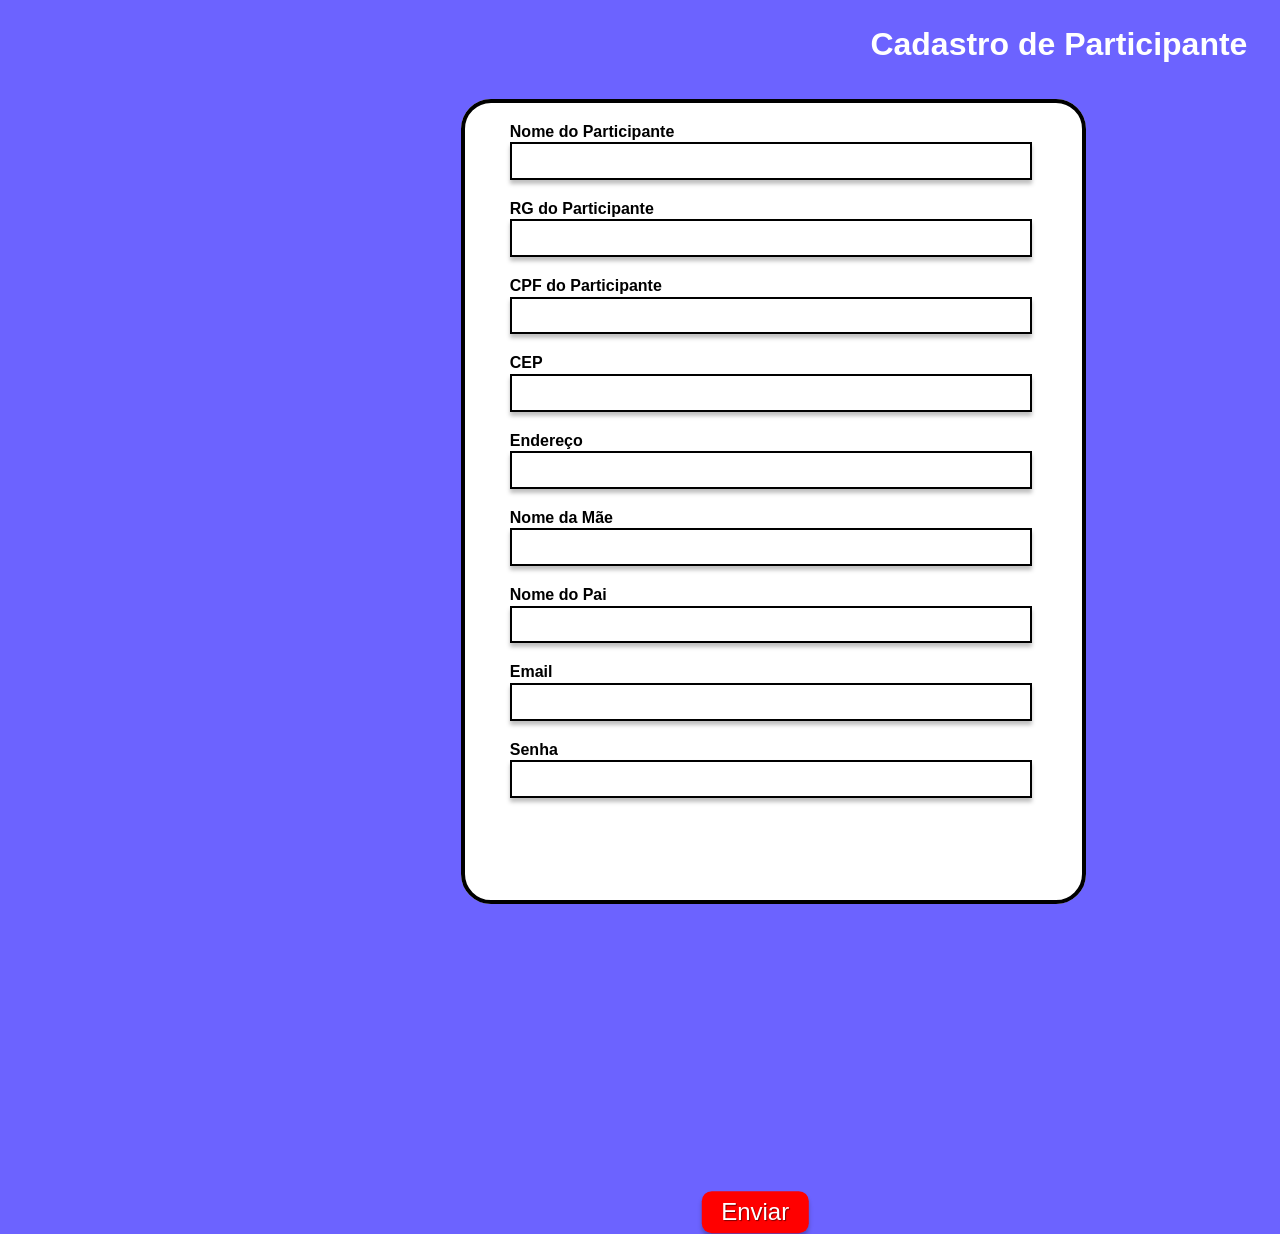
<file: Código/Front-end/cadastro de participantes.html>
<!DOCTYPE html>
<html lang="en">
<head>
    <meta charset="UTF-8">
     <meta name="viewport" content="width=device-width, initial-scale=1.0">
     <meta http-equiv="X-UA-Compatible" content="IE=edge">
     <link rel="stylesheet" type="text/css" href="formulario_participante.css" media="screen"/>
     <title>cadastro de participante</title>
</head>
<body>
    
    <div>
       <h1 id="titulo">Cadastro de Participante</h1>
       <br>
        <br>   
    </div>
    
 </form id= "formulario">
       <fieldset class="grupo">
              <div class="campo">
            <label for="name"><strong>Nome do Participante</strong></label>
            <input type="text" name="Nome do Participante" id="name" required>
         </div>
        
         <div class="campo">
             <label for="RG"><strong>RG do Participante</strong></label>
            <input type="text" name="RG do Participante" id="RG" required>
        </div>
        <div class="campo">
            <label for="CPF"><strong>CPF do Participante</strong></label>
            <input type="text" name="CPF do Participante" id="CPF" required>
        </div>
        <div class="campo">
            <label for="CEP"><strong>CEP</strong></label>
            <input type="text" name="CEP" id="CEP" required>
        </div>
        <div class="campo">
            <label for="Endereço"><strong>Endereço</strong></label>
            <input type="text" name="Endereço" id="Endereço" required>
        </div>
        <div class="campo">
            <label for="mãe"><strong>Nome da Mãe</strong></label>
            <input type="text" name="mãe" id="mãe" required>
        </div>
        <div class="campo">
            <label for="Pai"><strong>Nome do Pai</strong></label>
            <input type="text" name="Pai" id="Pai" required>
        </div>

        <div class="campo">
            <label for="email"><strong>Email</strong></label>
            <input type="email" name="email" id="email" data-min-length="3" >
        </div>

        <div class="campo">
            <label for="senha"><strong>Senha</strong></label>
            <input type="password" name="senha" id="senha"required>
        </div>
        <button class="botao" type="submit" id="enviar">Enviar</button>
        </Fieldset>
 </form>
 <script>
     document.querySelector('#enviar')
         .addEventListener('click', () => {
             window.location.href = 'file:///C:/Users/Douglas/Desktop/formulario/formularioenviado.html';
            });
</script>
</body>
</html>
</file>
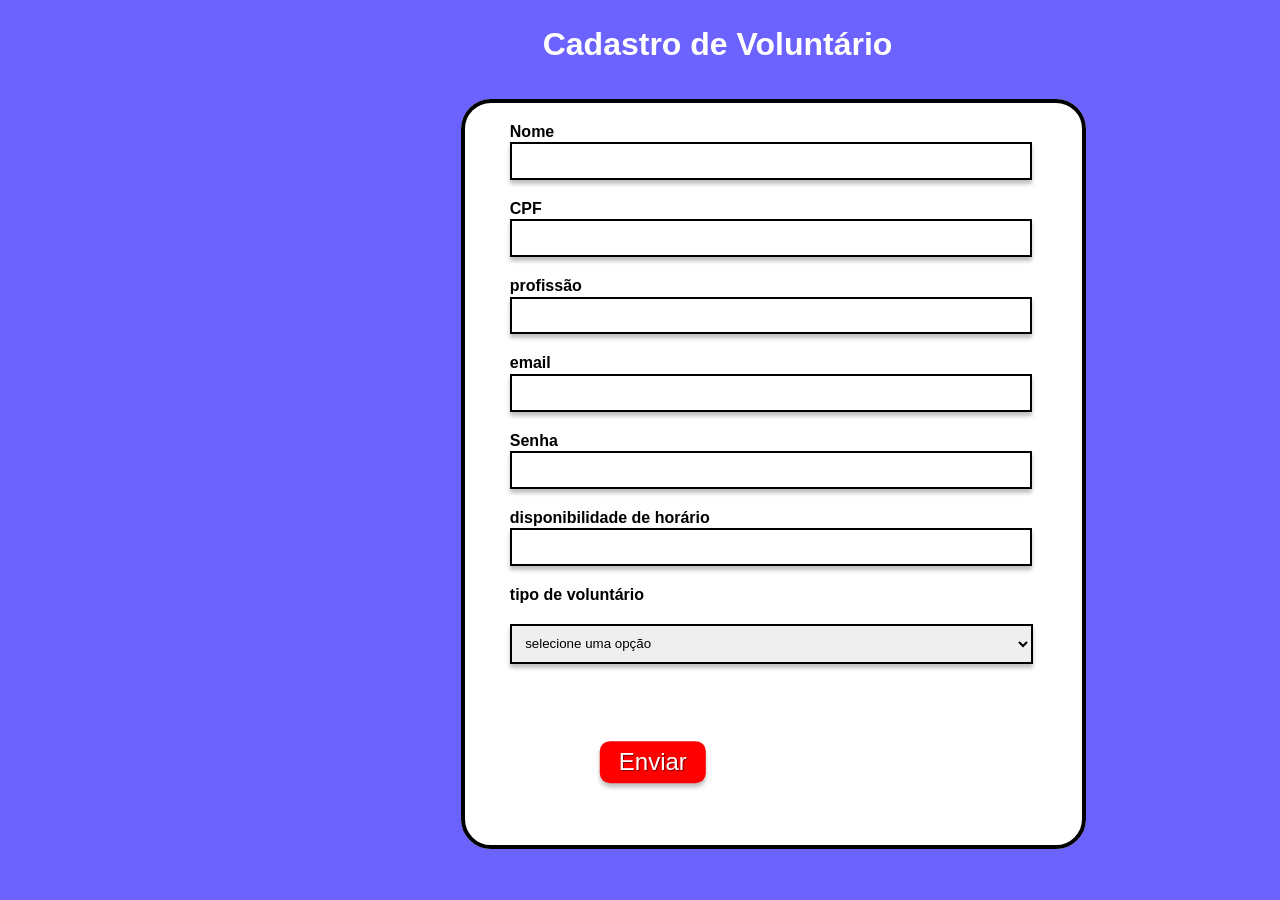
<file: Código/Front-end/cadastro_de_voluntario.html>
<!DOCTYPE html>
<html lang="pt-br">
<head>
    <meta charset="UTF-8">
     <meta name="viewport" content="width=device-width, initial-scale=1.0">
     <meta http-equiv="X-UA-Compatible" content="IE=edge">
     <link rel="stylesheet" type="text/css" href="cadastro de voluntario.css" media="screen"/>
     <title>cadastro de Voluntário</title>
</head>
<body>
    
    <div>
       <h1 id="titulo">Cadastro de Voluntário</h1>
       <br>
        <br>   
    </div>
    
 </form id= "formulario">
       <fieldset class="grupo">
              <div class="campo">
            <label for="name"><strong>Nome</strong></label>
            <input type="text" name="Nome" id="name" required>
        </div>
        <div class="campo">
            <label for="CPF"><strong>CPF</strong></label>
            <input type="text" name="CPF" id="CPF" required>
        </div>
        <div class="campo">
            <label for="profissão"><strong>profissão</strong></label>
            <input type="text" name="profissão" id="profissão" required>
        </div>
        <div class="campo">
            <label for="Email"><strong>email</strong></label>
            <input type="email" name="email" id="email" required>
        </div>
        <div class="campo">
            <label for="senha"><strong>Senha</strong></label>
            <input type="password" name="senha" id="senha" required>
        </div>
        <div class="campo">
            <label for="disponibilidade"><strong>disponibilidade de horário</strong></label>
            <input type="text" name="diponibilidade" id="disponibilidade" required>
        </div>
        <div class="campo">
            <label for="tipo"><strong>tipo de voluntário</strong></label>
            <select name="tipo" id="" required>
                <option value="opção">selecione uma opção</option>
                <option value="geral">geral</option>
                <option value="específico">específico</option>
            </select>
        </div>
        <button class="botao" type="submit" id="enviar">Enviar</button>
        </Fieldset>
 </form>

</body>
</html>
</file>
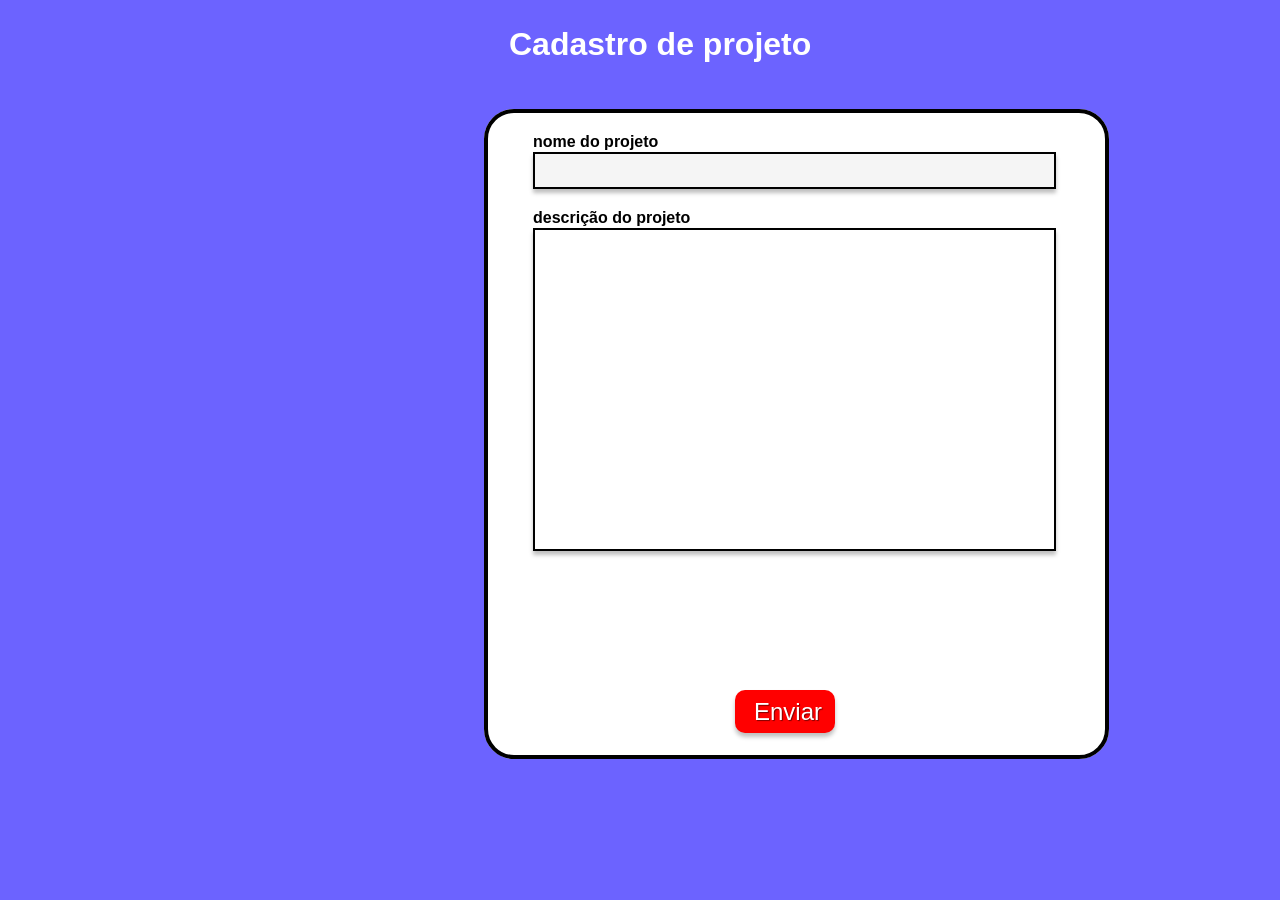
<file: Código/Front-end/envio_de_projeto.html>
<!DOCTYPE html>
<html lang="pt-br">
<head>
    <meta charset="UTF-8">
    <meta name="viewport" content="width=device-width, initial-scale=1.0">
    <meta http-equiv="X-UA-Compatible" content="IE=edge">
    <link rel="stylesheet" href="./envio de projeto.css"/>
    <title>Envio de Projeto</title>
</head>
<body>
    
        <div>
            <h1 id="titulo">Cadastro de projeto</h1>
            <br>
            <br>
        </div>

              
        <form id="projeto" method="POST" action="http://localhost/Projeto/Projeto-API-main/Código/Back-end/processacadproj.php">
           <fieldset class="grupo">
                <div class="campo">
                <label for="nome"><strong>nome do projeto</strong></label>   
                <input type="text" name="nomeproj" placeholder="">
                </div>
                
                <div class="campo">
                <label for="descrição"><strong>descrição do projeto</strong></label>
                <textarea id="descricaoproj" type="text" name="messageproj" placeholder=""></textarea>
                </div>
                <div>
                
                <input class="enviar" type="submit" value="Enviar">
                </div>
            </fieldset>    
        </form>
        </div>
     
</body>
</html>
</file>
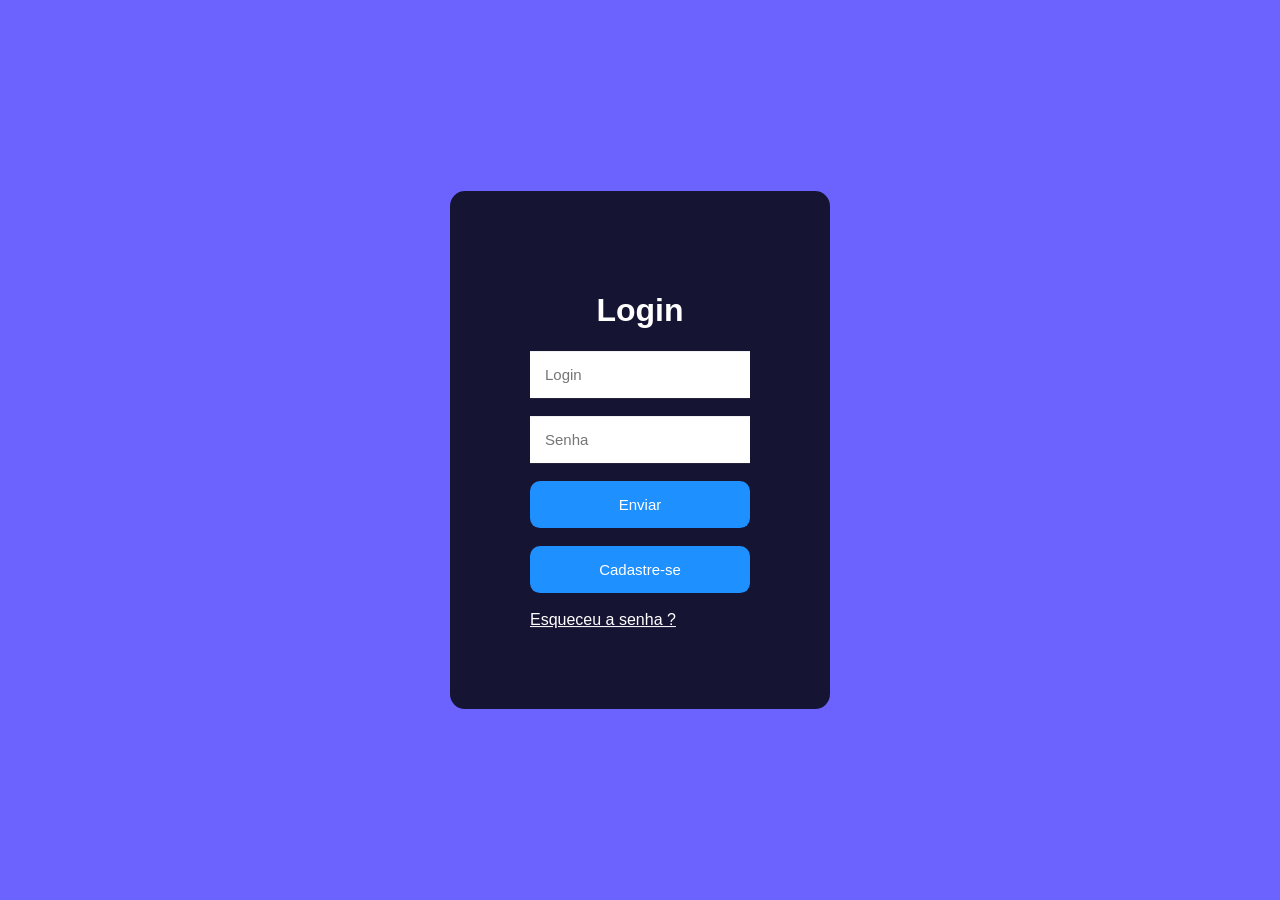
<file: Código/Front-end/login.html>
<!DOCTYPE html>
<html lang="en">
<head>
    <meta charset="UTF-8">
    <meta http-equiv="X-UA-Compatible" content="IE-edge">
    <meta name= "viewport" content="width=device-width, initial-scale=1.0">
    <link rel="stylesheet" href="login.css">
    <title>Tela de Login</title>
  
</head>
<body>
    <div class="login">
        <h1 style="text-align: center;">Login</h1>
        <input type="text" placeholder="Login">
        <br><br>
        <input type="password" placeholder="Senha">
        <br><br>
        <button>Enviar</button>
        <br><br>
        <button>Cadastre-se</button>
        <br><br>
        <a href="#" style="color: white;">Esqueceu a senha ?</a>
</body>
</html>
</file>
<file: Código/Front-end/formulario_participante.css>
*{
    margin: 0;
    padding: 0;
}

#titulo{
    font-family: sans-serif;
    color: white;
    margin-left: 50%;
}

fieldset{
    border: 0;
}

body{
    background-color: #6C63FF;
    font-family: sans-serif;
    font-size: 1em;
    color: white;
    margin-left: 36%;
    margin-top: 2%;
    justify-content: center;
}
input{
    border-radius: none;
    width: 500PX;
}
.campo{
    margin-bottom: 10px;
    margin-left: 45px;
    margin-top: 20px;
    bottom:10px;
}
.campo label{
    margin-bottom: 0.10em;
    color: rgb(0, 0, 0);
    display: block;
}
fieldset.grupo .campo{
    float: center;
    right: 2em;
    left: 6em;
}
.campo input[type="text"], .campo input[type="email"], .campo input[type="password"]{
    padding: 0.70em;
    border: 2px solid black;
    box-shadow: 0px 4px 4px rgba(0,0,0,0.25);
    display: block;
}
.campo input:focus{
    background: whitesmoke;
}
.botao{
    font-size: 1.5em;
    background:red;
    border: 4px;
    margin-bottom: 3em;
    color:white;
    padding: 0.3em 0.8em;
    box-shadow: 0px 4px 4px rgba(0, 0, 0, 0.25);
    text-shadow: 1px 1px 1px rgba(0,0,0,0.5);
    position: absolute;
    top: 130%;
    left: 59%;
    margin-right: -50%;
    transform: translate(-50%,50%);
    border-radius: 10px;
}
.botao:hover{
    background: green;
    box-shadow: inset 2px 2px 2px rgba(0,0,0,0.2);
    text-shadow: none;
}
.grupo{
    width: 625px;
    height: 805px;
    left: 100px;
    top: 10px;
    opacity: 140%;
    border: 4px solid #000000;
    box-sizing: border-box;
    box-shadow: rgb(0,0,0,0.25);
    border-radius: 30px;
    background: white;
}
</file>
<file: Código/Front-end/cadastro de voluntario.css>
*{
    margin: 0;
    padding: 0;
}

#titulo{
    font-family: sans-serif;
    color: white;
    margin-left: 10%;
}

fieldset{
    border: 0;
}

body{
    background-color: #6C63FF;
    background-position: center;
    font-family: sans-serif;
    font-size: 1em;
    color: white;
    margin-left: 36%;
    margin-top: 2%;
    justify-content: center;

}
input{
    border-radius: none;
    width: 500PX;
}
.campo{
    margin-bottom: 10px;
    margin-left: 45px;
    margin-top: 20px;
    bottom:10px;
}
.campo select{
    margin-bottom: 10px;
    margin-left: 0px;
    margin-top: 20px;
    bottom:10px;
    width: 523px;
}
.campo label{
    margin-bottom: 0.10em;
    color: rgb(0, 0, 0);
    display: block;
}
fieldset.grupo .campo{
    float: center;
    right: 2em;
    left: 6em;
}
.campo input[type="text"], .campo input[type="email"], .campo input[type="password"], .campo select[name="tipo"]{
    padding: 0.70em;
    border: 2px solid black;
    box-shadow: 0px 4px 4px rgba(0,0,0,0.25);
    display: block;
}
.campo input:focus{
    background: whitesmoke;
}

.botao{
    font-size: 1.5em;
    background:red;
    border: 4px;
    margin-bottom: 3em;
    color:white;
    padding: 0.3em 0.8em;
    box-shadow: 0px 4px 4px rgba(0, 0, 0, 0.25);
    text-shadow: 1px 1px 1px rgba(0,0,0,0.5);
    position: absolute;
    top: 80%;
    left: 51%;
    margin-right: -50%;
    transform: translate(-50%,50%);
    border-radius: 10px;
}

.botao:hover{
    background: green;
    box-shadow: inset 2px 2px 2px rgba(0,0,0,0.2);
    text-shadow: none;
}

.grupo{
    width: 625px;
    height: 750px;
    top: 10px;
    opacity: 140%;
    border: 4px solid #000000;
    box-sizing: border-box;
    box-shadow: rgb(0,0,0,0.25);
    border-radius: 30px;
    background: white;
}
</file>
<file: Código/Front-end/envio de projeto.css>
*{
    margin: 0;
    padding: 0;
}

body{
    background: #6C63FF;
    font-family: sans-serif;
    font-size: 1em;
    margin-left: 30%;
    margin-top: 2%;
    justify-content: center;
    color: white;
    position: absolute;
}
#titulo{ 
    font-family: sans-serif;
    color: white;
    margin-left: 20%;
    position: relative;
}

fieldset{
    border: 0;
}
input{
    border-radius: none;
    width: 500px;
}
textarea{
    width: 500px;
    height: 300px;
    resize: none;
}


fieldset.grupo .campo{
    float: center;
    right: 20px;
    left: 6px;
}
.campo input[type="text"], .campo textarea[type="text"]{
    padding: 0.70em;
    border:2px solid black;
    box-shadow: 0px 4px 4px rgba(0,0,0,0.25);
    display: block;
}
.campo input, .campo textarea:focus{
    background: whitesmoke;
}
.enviar{
    font-size: 1.5em;
    background:red;
    border: 4px;
    margin-bottom: 3em;
    color:white;
    padding: 0.3em 0.8em;
    box-shadow: 0px 4px 4px rgba(0, 0, 0, 0.25);
    text-shadow: 1px 1px 1px rgba(0,0,0,0.5);
    position: absolute;
    border-radius: 10px;
    width: 100px;
    left: 40%;
    top: 90%;
}
.enviar:hover{
    background: green;
    box-shadow: inset 5px 5px 5px rgba(0,0,0,0.2);
    text-shadow: none;
}
.grupo{
    width: 625px;
    height:650px;
    left: 100px;
    top: 10px;
    opacity: 140%;
    border: 4px solid #000000;
    box-sizing: border-box;
    box-shadow: rgb(0,0,0,0.25);
    border-radius: 30px;
    background: white;
    position: relative;
}

.campo label{
    margin-bottom: 1px;
    color: rgb(0, 0, 0);
    display: block;
}
.campo{
    margin-bottom: 10px;
    margin-left: 45px;
    margin-top: 20px;
    bottom: 10px;
}
.anexar{
    width: 118px;
    height: 25px;
    position: absolute;
    right: 8%;
    top: 75%;
}
</file>
<file: Código/Front-end/login.css>
body{
    font-family: sans-serif;
    background-color: #6C63FF;
}
div{
    background-color: rgba(0,0,0,0.8);
    position: absolute;
    top: 50%;
    left: 50%;
    transform: translate(-50%,-50%);
    padding: 80px;
    border-radius: 15px;
    color: white
}
input{
    padding: 15px;
    border: none;
    outline: none;
    font-size: 15px;
}
button{
    background-color: dodgerblue;
    border: none;
    padding: 15px;
    width: 100%;
    border-radius: 10px;
    color:white;
    font-size: 15px;
}
button:hover{
    background-color: deepskyblue;
    cursor: pointer;
}
</file>
